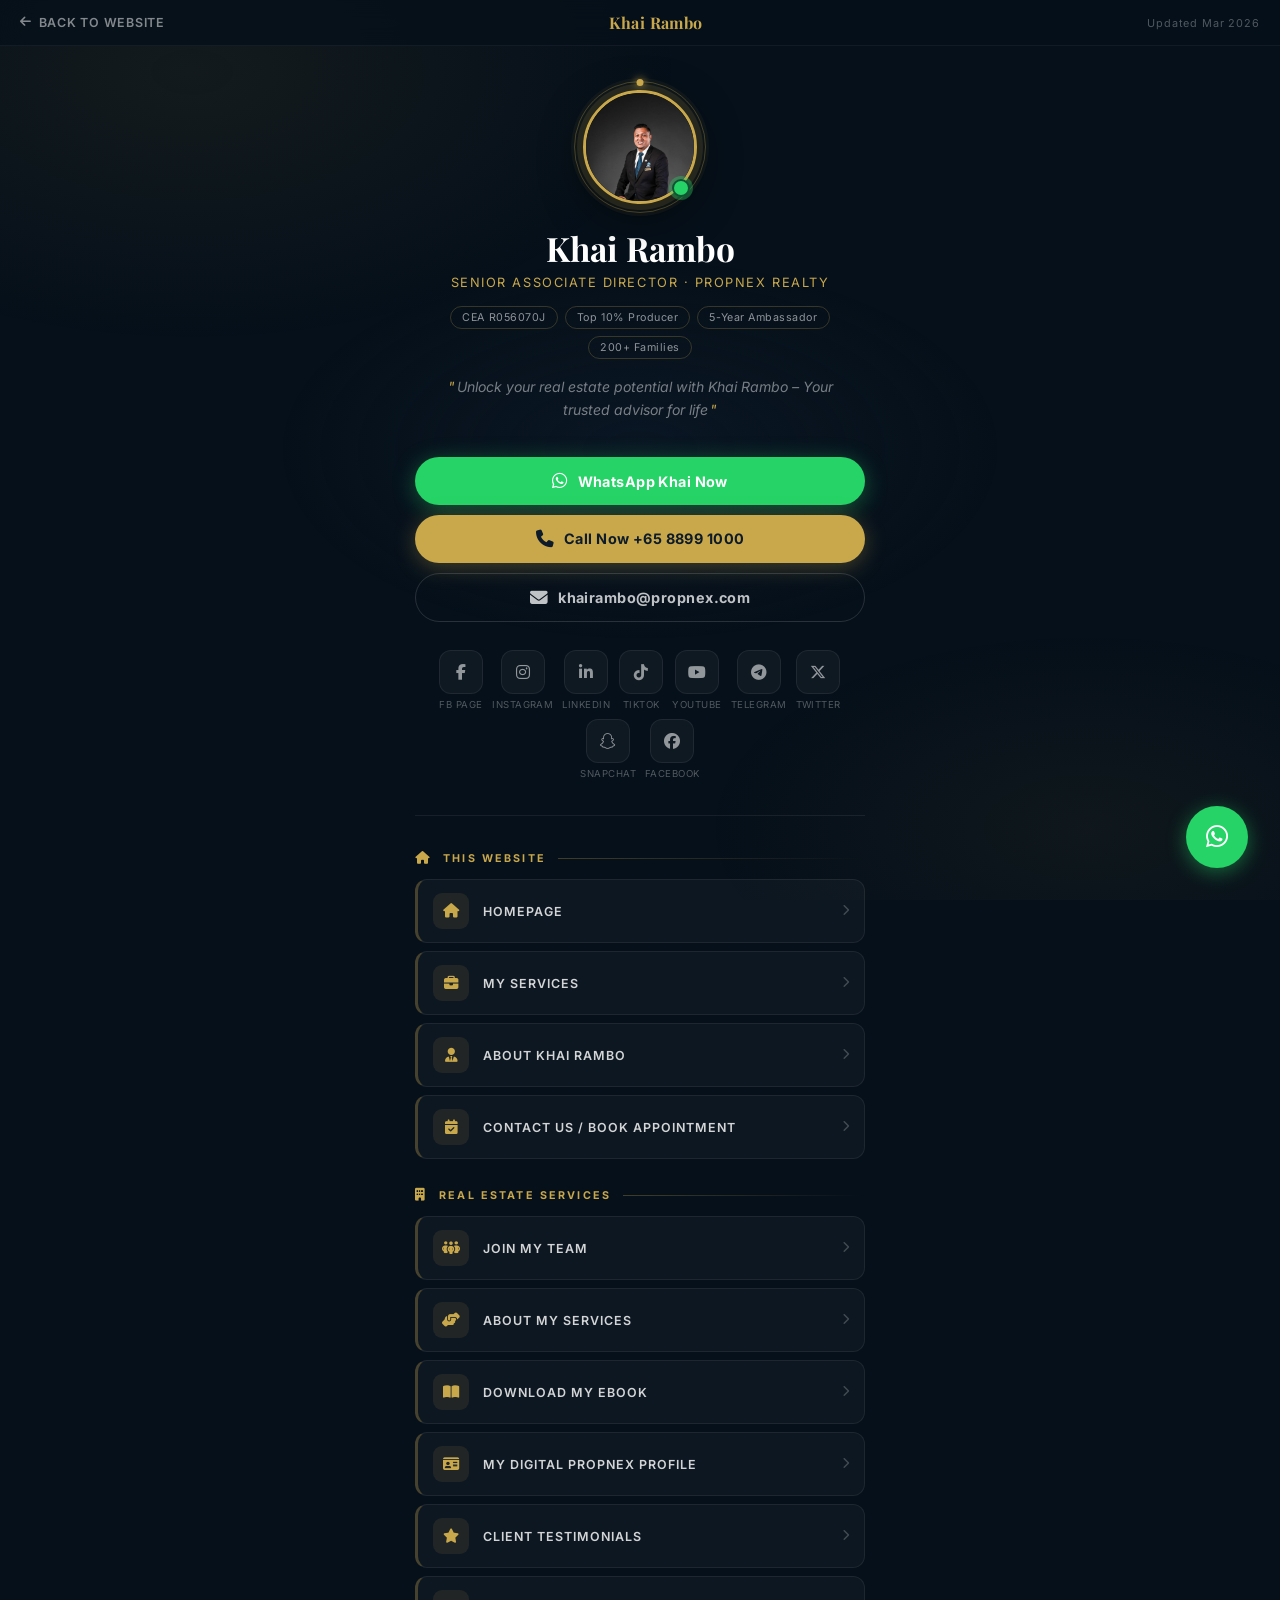
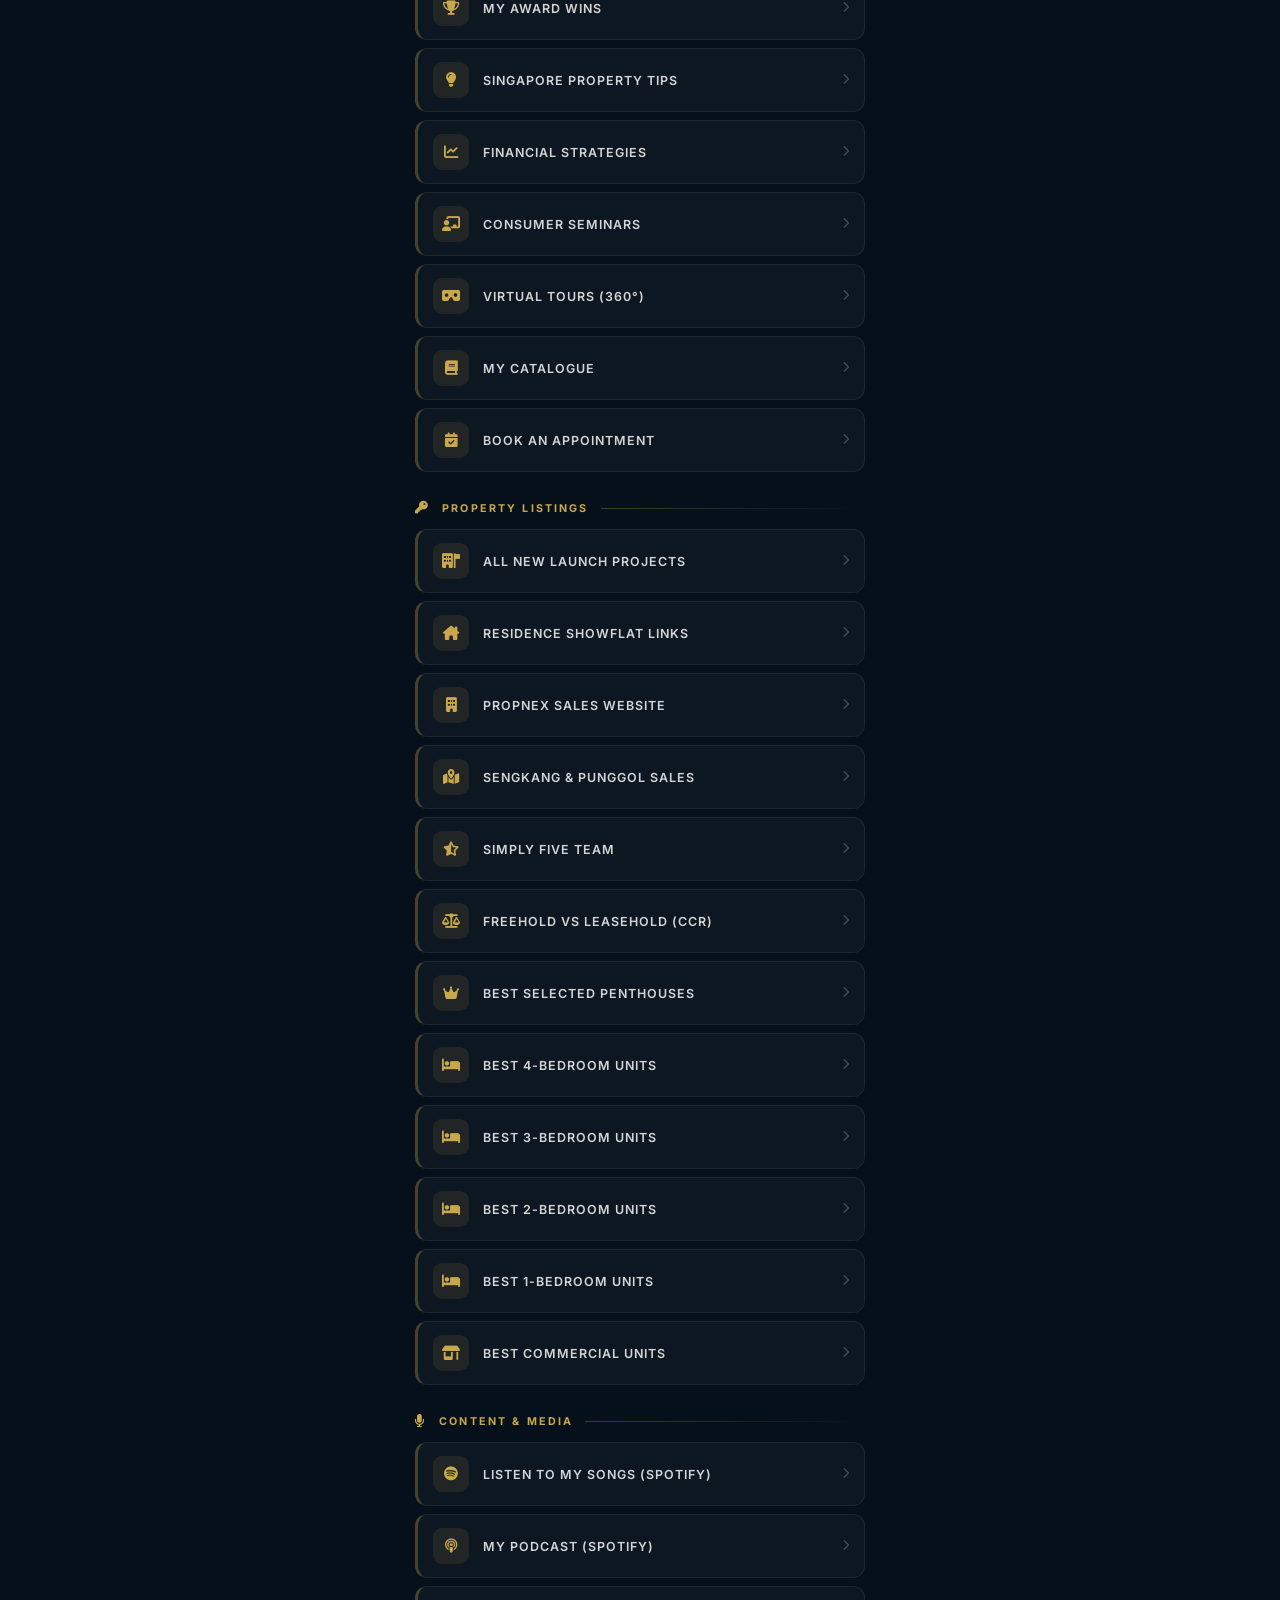
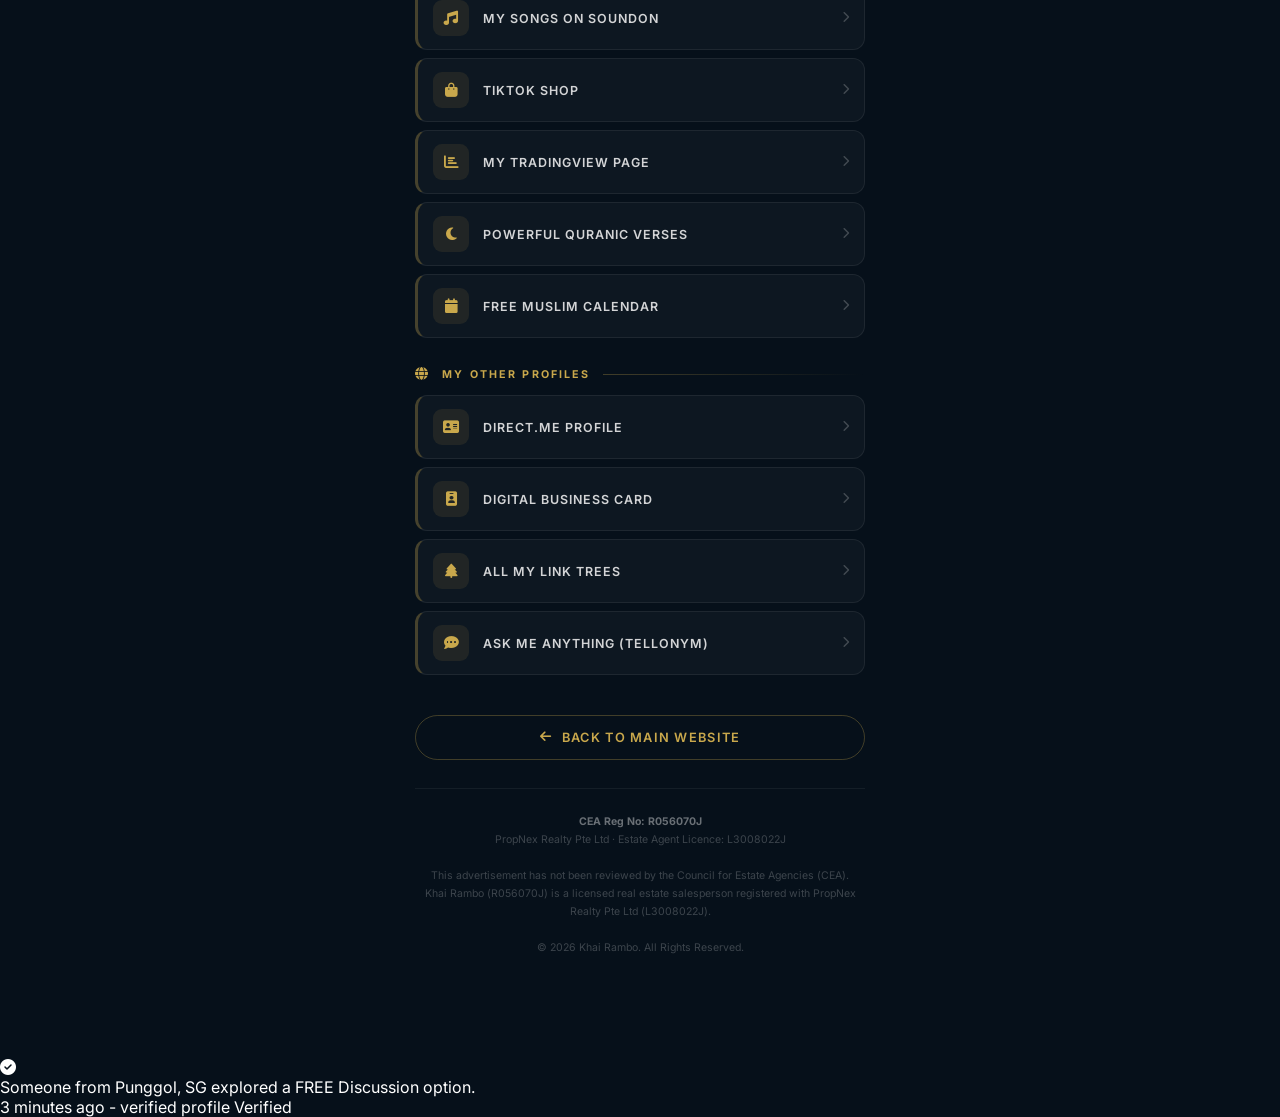
<file: links.html>
<!DOCTYPE html>
<html lang="en">
<head>
  <meta charset="UTF-8">
  <meta name="viewport" content="width=device-width, initial-scale=1.0">
  <meta name="description" content="All links for Khai Rambo — Singapore's award-winning real estate agent, Senior Associate Director at PropNex Realty.">
  <meta property="og:title" content="Khai Rambo | My Links">
  <meta property="og:description" content="Real estate services, property listings, social media and more.">
  <meta property="og:image" content="images/khai-profile.jpg">
  <title>My Links | Khai Rambo</title>
  <link rel="preconnect" href="https://fonts.googleapis.com">
  <link rel="preconnect" href="https://fonts.gstatic.com" crossorigin>
  <link href="https://fonts.googleapis.com/css2?family=Playfair+Display:wght@700;800&family=Inter:wght@400;500;600;700&display=swap" rel="stylesheet">
  <link rel="stylesheet" href="https://cdnjs.cloudflare.com/ajax/libs/font-awesome/6.5.0/css/all.min.css">
  <style>
    :root {
      --navy:       #0d1b2a;
      --navy-deep:  #06101a;
      --gold:       #c9a84c;
      --gold-light: #e5c97a;
      --font-serif: 'Playfair Display', Georgia, serif;
      --font-sans:  'Inter', sans-serif;
    }
    *, *::before, *::after { box-sizing: border-box; margin: 0; padding: 0; }

    body {
      font-family: var(--font-sans);
      background: var(--navy-deep);
      min-height: 100vh;
      color: #fff;
      overflow-x: hidden;
    }
    a { text-decoration: none; }

    /* ═══════════════════════════════════
       ANIMATED BACKGROUND
    ═══════════════════════════════════ */
    .lt-bg {
      position: fixed;
      inset: 0;
      z-index: 0;
      pointer-events: none;
      overflow: hidden;
    }
    .lt-bg::before {
      content: '';
      position: absolute;
      inset: 0;
      background:
        radial-gradient(ellipse 70% 55% at 15% 8%,  rgba(201,168,76,.07) 0%, transparent 55%),
        radial-gradient(ellipse 55% 40% at 85% 92%, rgba(201,168,76,.05) 0%, transparent 55%),
        radial-gradient(ellipse 40% 30% at 50% 50%, rgba(13,27,42,.60)   0%, transparent 70%);
    }
    /* Floating light particles */
    .lt-particle {
      position: absolute;
      width: 2px;
      height: 2px;
      border-radius: 50%;
      background: var(--gold);
      opacity: 0;
      animation: lt-rise linear infinite;
    }
    @keyframes lt-rise {
      0%   { opacity: 0;   transform: translateY(0)   translateX(0); }
      15%  { opacity: .55; }
      85%  { opacity: .25; }
      100% { opacity: 0;   transform: translateY(-70vh) translateX(15px); }
    }

    /* ═══════════════════════════════════
       STICKY BACK BAR
    ═══════════════════════════════════ */
    .lt-back-bar {
      position: sticky;
      top: 0;
      z-index: 100;
      padding: 12px 20px;
      background: rgba(6,16,26,.82);
      backdrop-filter: blur(16px);
      -webkit-backdrop-filter: blur(16px);
      border-bottom: 1px solid rgba(255,255,255,.05);
      display: flex;
      align-items: center;
      justify-content: space-between;
    }
    .lt-back-link {
      display: inline-flex;
      align-items: center;
      gap: 7px;
      font-size: .78rem;
      font-weight: 600;
      color: rgba(255,255,255,.5);
      letter-spacing: .06em;
      text-transform: uppercase;
      transition: color .2s;
    }
    .lt-back-link:hover { color: var(--gold); }
    .lt-back-bar-logo {
      font-family: var(--font-serif);
      font-size: 1rem;
      font-weight: 700;
      color: var(--gold);
      letter-spacing: .03em;
    }
    .lt-updated-badge {
      font-size: .68rem;
      color: rgba(255,255,255,.3);
      letter-spacing: .08em;
    }

    /* ═══════════════════════════════════
       WRAPPER
    ═══════════════════════════════════ */
    .lt-wrap {
      position: relative;
      z-index: 1;
      max-width: 490px;
      margin: 0 auto;
      padding: 44px 20px 100px;
    }

    /* ═══════════════════════════════════
       PROFILE
    ═══════════════════════════════════ */
    .lt-profile {
      text-align: center;
      margin-bottom: 36px;
    }
    .lt-avatar-wrap {
      position: relative;
      display: inline-block;
      margin-bottom: 22px;
    }
    .lt-avatar {
      width: 114px;
      height: 114px;
      border-radius: 50%;
      object-fit: cover;
      object-position: top center;
      border: 3px solid var(--gold);
      box-shadow:
        0 0 0 6px rgba(201,168,76,.12),
        0 0 0 12px rgba(201,168,76,.05),
        0 12px 40px rgba(0,0,0,.6);
      display: block;
    }
    /* Animated gold ring */
    .lt-avatar-ring {
      position: absolute;
      inset: -9px;
      border-radius: 50%;
      border: 1.5px solid rgba(201,168,76,.3);
      animation: ring-spin 12s linear infinite;
    }
    .lt-avatar-ring::before {
      content: '';
      position: absolute;
      top: -3px;
      left: 50%;
      transform: translateX(-50%);
      width: 7px;
      height: 7px;
      border-radius: 50%;
      background: var(--gold);
      box-shadow: 0 0 8px var(--gold);
    }
    @keyframes ring-spin {
      from { transform: rotate(0deg); }
      to   { transform: rotate(360deg); }
    }
    /* Online indicator */
    .lt-online-dot {
      position: absolute;
      bottom: 7px;
      right: 7px;
      width: 18px;
      height: 18px;
      border-radius: 50%;
      background: #25D366;
      border: 2.5px solid var(--navy-deep);
      z-index: 2;
    }
    .lt-online-dot::before {
      content: '';
      position: absolute;
      inset: -5px;
      border-radius: 50%;
      background: rgba(37,211,102,.35);
      animation: lt-pulse 2.2s ease-in-out infinite;
    }
    @keyframes lt-pulse {
      0%, 100% { transform: scale(1);   opacity: 1;  }
      50%       { transform: scale(1.7); opacity: 0;  }
    }

    .lt-name {
      font-family: var(--font-serif);
      font-size: 2.1rem;
      font-weight: 700;
      color: #fff;
      line-height: 1.1;
      margin-bottom: 8px;
    }
    .lt-role {
      font-size: .8rem;
      color: var(--gold);
      text-transform: uppercase;
      letter-spacing: .12em;
      margin-bottom: 16px;
    }
    .lt-badges {
      display: flex;
      justify-content: center;
      gap: 7px;
      flex-wrap: wrap;
      margin-bottom: 16px;
    }
    .lt-badge {
      padding: 4px 11px;
      border: 1px solid rgba(201,168,76,.25);
      border-radius: 50px;
      font-size: .67rem;
      color: rgba(255,255,255,.55);
      letter-spacing: .05em;
    }
    .lt-tagline {
      font-style: italic;
      font-size: .88rem;
      color: rgba(255,255,255,.45);
      line-height: 1.65;
      padding: 0 10px;
      position: relative;
    }
    .lt-tagline::before { content: '"'; margin-right: 2px; color: var(--gold); }
    .lt-tagline::after  { content: '"'; margin-left: 2px;  color: var(--gold); }

    /* ═══════════════════════════════════
       PRIMARY CTA BUTTONS
    ═══════════════════════════════════ */
    .lt-cta-group {
      display: flex;
      flex-direction: column;
      gap: 10px;
      margin-bottom: 28px;
    }
    .lt-cta {
      display: flex;
      align-items: center;
      justify-content: center;
      gap: 10px;
      padding: 15px 20px;
      border-radius: 50px;
      font-size: .9rem;
      font-weight: 700;
      letter-spacing: .03em;
      transition: transform .2s, box-shadow .2s, opacity .2s;
    }
    .lt-cta:hover { transform: translateY(-2px); opacity: .92; }
    .lt-cta i { font-size: 1.1rem; }
    .lt-cta-wa   { background: #25D366; color: #fff; box-shadow: 0 4px 22px rgba(37,211,102,.38); }
    .lt-cta-wa:hover { box-shadow: 0 8px 32px rgba(37,211,102,.52); }
    .lt-cta-call { background: var(--gold); color: var(--navy); box-shadow: 0 4px 22px rgba(201,168,76,.32); }
    .lt-cta-call:hover { box-shadow: 0 8px 32px rgba(201,168,76,.48); }
    .lt-cta-email {
      background: transparent;
      color: rgba(255,255,255,.75);
      border: 1px solid rgba(255,255,255,.14);
    }
    .lt-cta-email:hover { background: rgba(255,255,255,.05); border-color: rgba(255,255,255,.3); }

    /* ═══════════════════════════════════
       SOCIAL ICONS
    ═══════════════════════════════════ */
    .lt-socials {
      display: flex;
      justify-content: center;
      gap: 9px;
      flex-wrap: wrap;
      margin-bottom: 36px;
      padding-bottom: 36px;
      border-bottom: 1px solid rgba(255,255,255,.07);
    }
    .lt-social {
      width: 44px;
      height: 44px;
      border-radius: 12px;
      background: rgba(255,255,255,.04);
      border: 1px solid rgba(255,255,255,.07);
      display: flex;
      align-items: center;
      justify-content: center;
      color: rgba(255,255,255,.55);
      font-size: 1rem;
      transition: all .22s;
    }
    .lt-social:hover {
      background: var(--gold);
      border-color: var(--gold);
      color: var(--navy);
      transform: translateY(-4px);
      box-shadow: 0 6px 16px rgba(201,168,76,.35);
    }
    .lt-social-label {
      font-size: .6rem;
      text-align: center;
      color: rgba(255,255,255,.3);
      margin-top: 5px;
      text-transform: uppercase;
      letter-spacing: .05em;
    }
    .lt-social-item {
      display: flex;
      flex-direction: column;
      align-items: center;
    }

    /* ═══════════════════════════════════
       SECTIONS
    ═══════════════════════════════════ */
    .lt-section { margin-bottom: 30px; }
    .lt-section-title {
      font-size: .67rem;
      text-transform: uppercase;
      letter-spacing: .2em;
      color: var(--gold);
      font-weight: 700;
      margin-bottom: 14px;
      display: flex;
      align-items: center;
      gap: 12px;
    }
    .lt-section-title::after {
      content: '';
      flex: 1;
      height: 1px;
      background: linear-gradient(to right, rgba(201,168,76,.3), transparent);
    }
    .lt-section-title i { font-size: .8rem; }

    /* ═══════════════════════════════════
       LINK BUTTONS
    ═══════════════════════════════════ */
    .lt-links { display: flex; flex-direction: column; gap: 8px; }
    .lt-link {
      display: flex;
      align-items: center;
      gap: 14px;
      padding: 13px 15px;
      background: rgba(255,255,255,.03);
      border: 1px solid rgba(255,255,255,.07);
      border-left: 3px solid rgba(201,168,76,.3);
      border-radius: 12px;
      color: #fff;
      transition: all .22s;
    }
    .lt-link:hover {
      background: rgba(201,168,76,.07);
      border-left-color: var(--gold);
      border-color: rgba(201,168,76,.2);
      transform: translateX(5px);
    }
    .lt-link-icon {
      width: 36px;
      height: 36px;
      border-radius: 9px;
      background: rgba(201,168,76,.1);
      display: flex;
      align-items: center;
      justify-content: center;
      color: var(--gold);
      font-size: .9rem;
      flex-shrink: 0;
      transition: all .22s;
    }
    .lt-link:hover .lt-link-icon {
      background: var(--gold);
      color: var(--navy);
    }
    .lt-link-label {
      flex: 1;
      font-size: .78rem;
      font-weight: 600;
      text-transform: uppercase;
      letter-spacing: .08em;
      color: rgba(255,255,255,.82);
    }
    .lt-link-arrow {
      font-size: .72rem;
      color: rgba(255,255,255,.22);
      transition: transform .2s, color .2s;
      flex-shrink: 0;
    }
    .lt-link:hover .lt-link-arrow { transform: translateX(4px); color: var(--gold); }

    /* ═══════════════════════════════════
       BACK HOME  &  DISCLAIMER
    ═══════════════════════════════════ */
    .lt-home-btn {
      display: flex;
      align-items: center;
      justify-content: center;
      gap: 10px;
      padding: 14px 28px;
      border: 1px solid rgba(201,168,76,.3);
      border-radius: 50px;
      color: var(--gold);
      font-size: .8rem;
      font-weight: 600;
      letter-spacing: .1em;
      text-transform: uppercase;
      margin: 40px 0 28px;
      transition: all .22s;
    }
    .lt-home-btn:hover {
      background: rgba(201,168,76,.08);
      border-color: var(--gold);
      transform: translateY(-2px);
    }
    .lt-disclaimer {
      text-align: center;
      font-size: .66rem;
      color: rgba(255,255,255,.22);
      line-height: 1.7;
      padding-top: 24px;
      border-top: 1px solid rgba(255,255,255,.06);
    }

    /* ═══════════════════════════════════
       WHATSAPP FORM WIDGET (shared)
    ═══════════════════════════════════ */
    @keyframes lt-float { 0%,100%{transform:translateY(0)} 50%{transform:translateY(-6px)} }
    @keyframes lt-wa-pulse { 0%{box-shadow:0 0 0 0 rgba(37,211,102,.5)} 70%{box-shadow:0 0 0 12px rgba(37,211,102,0)} 100%{box-shadow:0 0 0 0 rgba(37,211,102,0)} }
    .wa-widget { position:fixed; bottom:32px; right:32px; z-index:9000; display:flex; flex-direction:column; align-items:flex-end; }
    .wa-widget-btn { width:62px; height:62px; border-radius:50%; background:#25D366; border:none; cursor:pointer; display:flex; align-items:center; justify-content:center; color:#fff; font-size:1.6rem; box-shadow:0 4px 20px rgba(37,211,102,.45); transition:background .25s,transform .25s; animation:lt-float 3s ease-in-out infinite,lt-wa-pulse 2.5s ease-in-out infinite; flex-shrink:0; }
    .wa-widget-btn:hover { background:#1fba57; transform:scale(1.08); animation:none; box-shadow:0 8px 28px rgba(37,211,102,.6); }
    .wa-icon-close { display:none; }
    .wa-widget.open .wa-icon-open { display:none; }
    .wa-widget.open .wa-icon-close { display:block; }
    .wa-widget.open .wa-widget-btn { background:var(--navy); animation:none; box-shadow:0 4px 16px rgba(0,0,0,.3); }
    .wa-widget-panel { position:absolute; bottom:76px; right:0; width:360px; background:#fff; border-radius:18px; box-shadow:0 12px 48px rgba(0,0,0,.18),0 2px 8px rgba(0,0,0,.08); overflow:hidden; opacity:0; transform:translateY(16px) scale(.97); pointer-events:none; transition:opacity .28s ease,transform .28s ease; transform-origin:bottom right; }
    .wa-widget.open .wa-widget-panel { opacity:1; transform:translateY(0) scale(1); pointer-events:all; }
    .wa-widget-header { background:linear-gradient(135deg,#25D366,#1aad54); padding:18px 20px; display:flex; align-items:center; justify-content:space-between; }
    .wa-widget-header-left { display:flex; align-items:center; gap:13px; }
    .wa-widget-avatar { position:relative; width:46px; height:46px; border-radius:50%; overflow:hidden; border:2px solid rgba(255,255,255,.7); flex-shrink:0; }
    .wa-widget-avatar img { width:100%; height:100%; object-fit:cover; object-position:top center; }
    .wa-online-dot { position:absolute; bottom:1px; right:1px; width:11px; height:11px; border-radius:50%; background:#fff; border:2px solid #25D366; }
    .wa-widget-name { color:#fff; font-weight:700; font-size:.92rem; line-height:1.2; }
    .wa-widget-role { color:rgba(255,255,255,.8); font-size:.72rem; margin-top:1px; }
    .wa-widget-header-icon { color:rgba(255,255,255,.55); font-size:1.7rem; }
    .wa-widget-body { padding:18px 20px 20px; max-height:500px; overflow-y:auto; overscroll-behavior:contain; font-family:var(--font-sans); }
    .wa-widget-body::-webkit-scrollbar { width:4px; } .wa-widget-body::-webkit-scrollbar-thumb { background:#ddd; border-radius:4px; }
    .wa-widget-intro { font-size:.82rem; color:#666; margin-bottom:16px; line-height:1.6; padding:10px 12px; background:#f0fdf4; border-left:3px solid #25D366; border-radius:0 6px 6px 0; }
    .wa-form-group { margin-bottom:11px; }
    .wa-form-group>label { display:block; font-size:.75rem; font-weight:600; color:#333; margin-bottom:5px; letter-spacing:.02em; }
    .wa-req { color:#e53e3e; } .wa-optional { color:#999; font-weight:400; }
    .wa-form-group input,.wa-form-group select,.wa-form-group textarea { width:100%; padding:8px 11px; border:1.5px solid #e2e8f0; border-radius:8px; font-size:.83rem; font-family:var(--font-sans); color:#222; background:#fafafa; transition:border-color .2s,background .2s; box-sizing:border-box; }
    .wa-form-group input:focus,.wa-form-group select:focus,.wa-form-group textarea:focus { outline:none; border-color:#25D366; background:#fff; }
    .wa-form-group textarea { resize:vertical; min-height:68px; line-height:1.5; }
    .wa-phone-wrap { display:flex; border:1.5px solid #e2e8f0; border-radius:8px; overflow:hidden; background:#fafafa; transition:border-color .2s; }
    .wa-phone-wrap:focus-within { border-color:#25D366; }
    .wa-phone-prefix { padding:8px 10px; font-size:.83rem; font-weight:600; color:#555; background:#edf2f7; border-right:1.5px solid #e2e8f0; white-space:nowrap; display:flex; align-items:center; }
    .wa-phone-wrap input { border:none; border-radius:0; background:transparent; flex:1; min-width:0; }
    .wa-phone-wrap input:focus { background:transparent; }
    .wa-file-label { display:flex; align-items:center; justify-content:center; gap:8px; border:1.5px dashed #cbd5e0; border-radius:8px; padding:10px; text-align:center; font-size:.8rem; color:#718096; cursor:pointer; transition:border-color .2s,color .2s; }
    .wa-file-label:hover { border-color:#25D366; color:#25D366; }
    .wa-file-input { display:none; }
    .wa-file-name { display:block; font-size:.75rem; color:#25D366; margin-top:5px; font-weight:600; }
    .wa-submit-btn { width:100%; background:#25D366; color:#fff; border:none; border-radius:8px; padding:12px 16px; font-size:.88rem; font-weight:700; font-family:var(--font-sans); cursor:pointer; display:flex; align-items:center; justify-content:center; gap:8px; transition:background .2s,transform .15s; margin-top:6px; }
    .wa-submit-btn:hover { background:#1aad54; transform:translateY(-1px); }
    .wa-error-msg { display:none; font-size:.78rem; color:#e53e3e; margin-top:8px; text-align:center; background:#fff5f5; border:1px solid #fed7d7; border-radius:6px; padding:7px 10px; }
    @media (max-width:480px) { .wa-widget { bottom:20px; right:16px; } .wa-widget-panel { width:calc(100vw - 32px); right:-16px; } }
  </style>
</head>
<body>

  <!-- Ambient particles background -->
  <div class="lt-bg">
    <div class="lt-particle" style="left:8%;  animation-duration:12s; animation-delay:0s;   width:3px; height:3px;"></div>
    <div class="lt-particle" style="left:22%; animation-duration:17s; animation-delay:3s;"></div>
    <div class="lt-particle" style="left:37%; animation-duration:14s; animation-delay:6s;   width:3px; height:3px;"></div>
    <div class="lt-particle" style="left:53%; animation-duration:19s; animation-delay:1s;"></div>
    <div class="lt-particle" style="left:65%; animation-duration:11s; animation-delay:8s;   width:3px; height:3px;"></div>
    <div class="lt-particle" style="left:76%; animation-duration:16s; animation-delay:4s;"></div>
    <div class="lt-particle" style="left:88%; animation-duration:13s; animation-delay:7s;   width:3px; height:3px;"></div>
    <div class="lt-particle" style="left:14%; animation-duration:20s; animation-delay:10s;"></div>
    <div class="lt-particle" style="left:45%; animation-duration:15s; animation-delay:2s;   width:3px; height:3px;"></div>
    <div class="lt-particle" style="left:92%; animation-duration:18s; animation-delay:9s;"></div>
    <div class="lt-particle" style="left:30%; animation-duration:22s; animation-delay:5s;   width:2px; height:2px;"></div>
    <div class="lt-particle" style="left:70%; animation-duration:10s; animation-delay:11s;  width:2px; height:2px;"></div>
  </div>

  <!-- ── Sticky top bar ── -->
  <div class="lt-back-bar">
    <a href="index.html" class="lt-back-link">
      <i class="fa-solid fa-arrow-left"></i> Back to Website
    </a>
    <div class="lt-back-bar-logo">Khai Rambo</div>
    <div class="lt-updated-badge">Updated Mar 2026</div>
  </div>

  <!-- ── Main content ── -->
  <div class="lt-wrap">

    <!-- PROFILE -->
    <div class="lt-profile">
      <div class="lt-avatar-wrap">
        <div class="lt-avatar-ring"></div>
        <img class="lt-avatar"
             src="images/khai-profile.jpg">
        <span class="lt-online-dot"></span>
      </div>
      <div class="lt-name">Khai Rambo</div>
      <div class="lt-role">Senior Associate Director · PropNex Realty</div>
      <div class="lt-badges">
        <span class="lt-badge">CEA R056070J</span>
        <span class="lt-badge">Top 10% Producer</span>
        <span class="lt-badge">5-Year Ambassador</span>
        <span class="lt-badge">200+ Families</span>
      </div>
      <p class="lt-tagline">Unlock your real estate potential with Khai Rambo – Your trusted advisor for life</p>
    </div>

    <!-- PRIMARY CTA BUTTONS -->
    <div class="lt-cta-group">
      <a href="https://api.whatsapp.com/send?phone=6588991000&text=Hi%20Khai%2C%20I%27d%20like%20to%20know%20more%20about%20your%20services." target="_blank" class="lt-cta lt-cta-wa">
        <i class="fa-brands fa-whatsapp"></i> WhatsApp Khai Now
      </a>
      <a href="tel:6588991000" class="lt-cta lt-cta-call">
        <i class="fa-solid fa-phone"></i> Call Now +65 8899 1000
      </a>
      <a href="mailto:khairambo@propnex.com" class="lt-cta lt-cta-email">
        <i class="fa-solid fa-envelope"></i> khairambo@propnex.com
      </a>
    </div>

    <!-- SOCIAL ICONS -->
    <div class="lt-socials">
      <div class="lt-social-item">
        <a href="https://www.facebook.com/khairambo.realestate" target="_blank" class="lt-social" title="Facebook Page"><i class="fa-brands fa-facebook-f"></i></a>
        <div class="lt-social-label">FB Page</div>
      </div>
      <div class="lt-social-item">
        <a href="https://www.instagram.com/khairambo.propnex/" target="_blank" class="lt-social" title="Instagram"><i class="fa-brands fa-instagram"></i></a>
        <div class="lt-social-label">Instagram</div>
      </div>
      <div class="lt-social-item">
        <a href="https://sg.linkedin.com/in/khairambo" target="_blank" class="lt-social" title="LinkedIn"><i class="fa-brands fa-linkedin-in"></i></a>
        <div class="lt-social-label">LinkedIn</div>
      </div>
      <div class="lt-social-item">
        <a href="https://www.tiktok.com/@khairambo" target="_blank" class="lt-social" title="TikTok"><i class="fa-brands fa-tiktok"></i></a>
        <div class="lt-social-label">TikTok</div>
      </div>
      <div class="lt-social-item">
        <a href="https://www.youtube.com/channel/UCHdvta7bM2e9-GXJw6IIIeg" target="_blank" class="lt-social" title="YouTube"><i class="fa-brands fa-youtube"></i></a>
        <div class="lt-social-label">YouTube</div>
      </div>
      <div class="lt-social-item">
        <a href="https://t.me/KhaiRambo" target="_blank" class="lt-social" title="Telegram"><i class="fa-brands fa-telegram"></i></a>
        <div class="lt-social-label">Telegram</div>
      </div>
      <div class="lt-social-item">
        <a href="https://twitter.com/mdkhai25" target="_blank" class="lt-social" title="Twitter / X"><i class="fa-brands fa-x-twitter"></i></a>
        <div class="lt-social-label">Twitter</div>
      </div>
      <div class="lt-social-item">
        <a href="https://www.snapchat.com/add/khairambo" target="_blank" class="lt-social" title="Snapchat"><i class="fa-brands fa-snapchat"></i></a>
        <div class="lt-social-label">Snapchat</div>
      </div>
      <div class="lt-social-item">
        <a href="https://www.facebook.com/mdkhai" target="_blank" class="lt-social" title="Personal Facebook"><i class="fa-brands fa-facebook"></i></a>
        <div class="lt-social-label">Facebook</div>
      </div>
    </div>

    <!-- ─── SECTION: MY WEBSITE PAGES ─── -->
    <div class="lt-section">
      <div class="lt-section-title"><i class="fa-solid fa-house"></i> This Website</div>
      <div class="lt-links">
        <a href="index.html" class="lt-link">
          <div class="lt-link-icon"><i class="fa-solid fa-house"></i></div>
          <span class="lt-link-label">Homepage</span>
          <i class="fa-solid fa-chevron-right lt-link-arrow"></i>
        </a>
        <a href="services.html" class="lt-link">
          <div class="lt-link-icon"><i class="fa-solid fa-briefcase"></i></div>
          <span class="lt-link-label">My Services</span>
          <i class="fa-solid fa-chevron-right lt-link-arrow"></i>
        </a>
        <a href="about.html" class="lt-link">
          <div class="lt-link-icon"><i class="fa-solid fa-user-tie"></i></div>
          <span class="lt-link-label">About Khai Rambo</span>
          <i class="fa-solid fa-chevron-right lt-link-arrow"></i>
        </a>
        <a href="contact.html" class="lt-link">
          <div class="lt-link-icon"><i class="fa-solid fa-calendar-check"></i></div>
          <span class="lt-link-label">Contact Us / Book Appointment</span>
          <i class="fa-solid fa-chevron-right lt-link-arrow"></i>
        </a>
      </div>
    </div>

    <!-- ─── SECTION: REAL ESTATE SERVICES ─── -->
    <div class="lt-section">
      <div class="lt-section-title"><i class="fa-solid fa-building"></i> Real Estate Services</div>
      <div class="lt-links">
        <a href="https://www.khairambo.com/join-team-rambo/" target="_blank" class="lt-link">
          <div class="lt-link-icon"><i class="fa-solid fa-people-group"></i></div>
          <span class="lt-link-label">Join My Team</span>
          <i class="fa-solid fa-chevron-right lt-link-arrow"></i>
        </a>
        <a href="https://myservice.khairambo.com/" target="_blank" class="lt-link">
          <div class="lt-link-icon"><i class="fa-solid fa-handshake-angle"></i></div>
          <span class="lt-link-label">About My Services</span>
          <i class="fa-solid fa-chevron-right lt-link-arrow"></i>
        </a>
        <a href="https://myservice.khairambo.com/#contact" target="_blank" class="lt-link">
          <div class="lt-link-icon"><i class="fa-solid fa-book-open"></i></div>
          <span class="lt-link-label">Download My Ebook</span>
          <i class="fa-solid fa-chevron-right lt-link-arrow"></i>
        </a>
        <a href="https://profile.propnex.com/R056070J" target="_blank" class="lt-link">
          <div class="lt-link-icon"><i class="fa-solid fa-id-card"></i></div>
          <span class="lt-link-label">My Digital PropNex Profile</span>
          <i class="fa-solid fa-chevron-right lt-link-arrow"></i>
        </a>
        <a href="https://www.khairambo.com/testimonials/" target="_blank" class="lt-link">
          <div class="lt-link-icon"><i class="fa-solid fa-star"></i></div>
          <span class="lt-link-label">Client Testimonials</span>
          <i class="fa-solid fa-chevron-right lt-link-arrow"></i>
        </a>
        <a href="https://www.khairambo.com/award-winning-agent/" target="_blank" class="lt-link">
          <div class="lt-link-icon"><i class="fa-solid fa-trophy"></i></div>
          <span class="lt-link-label">My Award Wins</span>
          <i class="fa-solid fa-chevron-right lt-link-arrow"></i>
        </a>
        <a href="https://www.khairambo.com/property-tips" target="_blank" class="lt-link">
          <div class="lt-link-icon"><i class="fa-solid fa-lightbulb"></i></div>
          <span class="lt-link-label">Singapore Property Tips</span>
          <i class="fa-solid fa-chevron-right lt-link-arrow"></i>
        </a>
        <a href="https://www.khairambo.com/financial-strategies/" target="_blank" class="lt-link">
          <div class="lt-link-icon"><i class="fa-solid fa-chart-line"></i></div>
          <span class="lt-link-label">Financial Strategies</span>
          <i class="fa-solid fa-chevron-right lt-link-arrow"></i>
        </a>
        <a href="https://propnex.khairambo.com/" target="_blank" class="lt-link">
          <div class="lt-link-icon"><i class="fa-solid fa-chalkboard-user"></i></div>
          <span class="lt-link-label">Consumer Seminars</span>
          <i class="fa-solid fa-chevron-right lt-link-arrow"></i>
        </a>
        <a href="https://vr360.khairambo.com/wp-includes/index.php/index.html" target="_blank" class="lt-link">
          <div class="lt-link-icon"><i class="fa-solid fa-vr-cardboard"></i></div>
          <span class="lt-link-label">Virtual Tours (360°)</span>
          <i class="fa-solid fa-chevron-right lt-link-arrow"></i>
        </a>
        <a href="https://wa.me/c/6588991000" target="_blank" class="lt-link">
          <div class="lt-link-icon"><i class="fa-solid fa-book"></i></div>
          <span class="lt-link-label">My Catalogue</span>
          <i class="fa-solid fa-chevron-right lt-link-arrow"></i>
        </a>
        <a href="https://www.rambo-sg.com/view-showflat/" target="_blank" class="lt-link">
          <div class="lt-link-icon"><i class="fa-solid fa-calendar-check"></i></div>
          <span class="lt-link-label">Book an Appointment</span>
          <i class="fa-solid fa-chevron-right lt-link-arrow"></i>
        </a>
      </div>
    </div>

    <!-- ─── SECTION: PROPERTY LISTINGS ─── -->
    <div class="lt-section">
      <div class="lt-section-title"><i class="fa-solid fa-key"></i> Property Listings</div>
      <div class="lt-links">
        <a href="https://residenceshowflat.com/" target="_blank" class="lt-link">
          <div class="lt-link-icon"><i class="fa-solid fa-building-flag"></i></div>
          <span class="lt-link-label">All New Launch Projects</span>
          <i class="fa-solid fa-chevron-right lt-link-arrow"></i>
        </a>
        <a href="https://residenceshowflat.com/links" target="_blank" class="lt-link">
          <div class="lt-link-icon"><i class="fa-solid fa-house-chimney"></i></div>
          <span class="lt-link-label">Residence Showflat Links</span>
          <i class="fa-solid fa-chevron-right lt-link-arrow"></i>
        </a>
        <a href="http://www.projectsale.com.sg/" target="_blank" class="lt-link">
          <div class="lt-link-icon"><i class="fa-solid fa-building"></i></div>
          <span class="lt-link-label">PropNex Sales Website</span>
          <i class="fa-solid fa-chevron-right lt-link-arrow"></i>
        </a>
        <a href="https://sengkangtopunggol.com/" target="_blank" class="lt-link">
          <div class="lt-link-icon"><i class="fa-solid fa-map-location-dot"></i></div>
          <span class="lt-link-label">Sengkang &amp; Punggol Sales</span>
          <i class="fa-solid fa-chevron-right lt-link-arrow"></i>
        </a>
        <a href="https://www.simply5.sg/" target="_blank" class="lt-link">
          <div class="lt-link-icon"><i class="fa-solid fa-star-half-stroke"></i></div>
          <span class="lt-link-label">Simply Five Team</span>
          <i class="fa-solid fa-chevron-right lt-link-arrow"></i>
        </a>
        <a href="https://freehold.residenceshowflat.com/wp-includes/index.php/" target="_blank" class="lt-link">
          <div class="lt-link-icon"><i class="fa-solid fa-scale-balanced"></i></div>
          <span class="lt-link-label">Freehold vs Leasehold (CCR)</span>
          <i class="fa-solid fa-chevron-right lt-link-arrow"></i>
        </a>
        <a href="https://penthouses.residenceshowflat.com/wp-includes/index.php/index.html" target="_blank" class="lt-link">
          <div class="lt-link-icon"><i class="fa-solid fa-crown"></i></div>
          <span class="lt-link-label">Best Selected Penthouses</span>
          <i class="fa-solid fa-chevron-right lt-link-arrow"></i>
        </a>
        <a href="https://fourbedrooms.residenceshowflat.com/wp-includes/index.php/index.html" target="_blank" class="lt-link">
          <div class="lt-link-icon"><i class="fa-solid fa-bed"></i></div>
          <span class="lt-link-label">Best 4-Bedroom Units</span>
          <i class="fa-solid fa-chevron-right lt-link-arrow"></i>
        </a>
        <a href="https://threebedrooms.residenceshowflat.com/wp-includes/index.php/index.html" target="_blank" class="lt-link">
          <div class="lt-link-icon"><i class="fa-solid fa-bed"></i></div>
          <span class="lt-link-label">Best 3-Bedroom Units</span>
          <i class="fa-solid fa-chevron-right lt-link-arrow"></i>
        </a>
        <a href="https://twobedrooms.residenceshowflat.com/wp-includes/index.php/index.html" target="_blank" class="lt-link">
          <div class="lt-link-icon"><i class="fa-solid fa-bed"></i></div>
          <span class="lt-link-label">Best 2-Bedroom Units</span>
          <i class="fa-solid fa-chevron-right lt-link-arrow"></i>
        </a>
        <a href="https://onebedroom.residenceshowflat.com/wp-includes/index.php/index.html.html" target="_blank" class="lt-link">
          <div class="lt-link-icon"><i class="fa-solid fa-bed"></i></div>
          <span class="lt-link-label">Best 1-Bedroom Units</span>
          <i class="fa-solid fa-chevron-right lt-link-arrow"></i>
        </a>
        <a href="https://commercials.residenceshowflat.com/wp-includes/index.php/index.html" target="_blank" class="lt-link">
          <div class="lt-link-icon"><i class="fa-solid fa-shop"></i></div>
          <span class="lt-link-label">Best Commercial Units</span>
          <i class="fa-solid fa-chevron-right lt-link-arrow"></i>
        </a>
      </div>
    </div>

    <!-- ─── SECTION: CONTENT & MEDIA ─── -->
    <div class="lt-section">
      <div class="lt-section-title"><i class="fa-solid fa-microphone"></i> Content &amp; Media</div>
      <div class="lt-links">
        <a href="https://open.spotify.com/artist/0M9rZKpTm5jA2LymsptdUj" target="_blank" class="lt-link">
          <div class="lt-link-icon"><i class="fa-brands fa-spotify"></i></div>
          <span class="lt-link-label">Listen to My Songs (Spotify)</span>
          <i class="fa-solid fa-chevron-right lt-link-arrow"></i>
        </a>
        <a href="https://open.spotify.com/show/60w883Yw7lr4lKgOM9mUOj" target="_blank" class="lt-link">
          <div class="lt-link-icon"><i class="fa-solid fa-podcast"></i></div>
          <span class="lt-link-label">My Podcast (Spotify)</span>
          <i class="fa-solid fa-chevron-right lt-link-arrow"></i>
        </a>
        <a href="https://soundon.global/bio/khairambo" target="_blank" class="lt-link">
          <div class="lt-link-icon"><i class="fa-solid fa-music"></i></div>
          <span class="lt-link-label">My Songs on SoundOn</span>
          <i class="fa-solid fa-chevron-right lt-link-arrow"></i>
        </a>
        <a href="https://vt.tiktok.com/ZSRGPYo68/" target="_blank" class="lt-link">
          <div class="lt-link-icon"><i class="fa-solid fa-bag-shopping"></i></div>
          <span class="lt-link-label">TikTok Shop</span>
          <i class="fa-solid fa-chevron-right lt-link-arrow"></i>
        </a>
        <a href="https://www.tradingview.com/u/Khairambo/" target="_blank" class="lt-link">
          <div class="lt-link-icon"><i class="fa-solid fa-chart-bar"></i></div>
          <span class="lt-link-label">My TradingView Page</span>
          <i class="fa-solid fa-chevron-right lt-link-arrow"></i>
        </a>
        <a href="https://www.khairambo.com/powerful-verses-from-the-quran/" target="_blank" class="lt-link">
          <div class="lt-link-icon"><i class="fa-solid fa-moon"></i></div>
          <span class="lt-link-label">Powerful Quranic Verses</span>
          <i class="fa-solid fa-chevron-right lt-link-arrow"></i>
        </a>
        <a href="https://www.khairambo.com/muslim-calendar/" target="_blank" class="lt-link">
          <div class="lt-link-icon"><i class="fa-solid fa-calendar"></i></div>
          <span class="lt-link-label">Free Muslim Calendar</span>
          <i class="fa-solid fa-chevron-right lt-link-arrow"></i>
        </a>
      </div>
    </div>

    <!-- ─── SECTION: SOCIAL PROFILES ─── -->
    <div class="lt-section">
      <div class="lt-section-title"><i class="fa-solid fa-globe"></i> My Other Profiles</div>
      <div class="lt-links">
        <a href="https://direct.me/khairambo" target="_blank" class="lt-link">
          <div class="lt-link-icon"><i class="fa-solid fa-address-card"></i></div>
          <span class="lt-link-label">Direct.me Profile</span>
          <i class="fa-solid fa-chevron-right lt-link-arrow"></i>
        </a>
        <a href="https://evaunt.me/oM2IlM/KhaiRambo" target="_blank" class="lt-link">
          <div class="lt-link-icon"><i class="fa-solid fa-id-badge"></i></div>
          <span class="lt-link-label">Digital Business Card</span>
          <i class="fa-solid fa-chevron-right lt-link-arrow"></i>
        </a>
        <a href="https://the-propertyshowcase.com/mylinkstree/" target="_blank" class="lt-link">
          <div class="lt-link-icon"><i class="fa-solid fa-tree"></i></div>
          <span class="lt-link-label">All My Link Trees</span>
          <i class="fa-solid fa-chevron-right lt-link-arrow"></i>
        </a>
        <a href="https://tellonym.me/Khai.Rambo" target="_blank" class="lt-link">
          <div class="lt-link-icon"><i class="fa-solid fa-comment-dots"></i></div>
          <span class="lt-link-label">Ask Me Anything (Tellonym)</span>
          <i class="fa-solid fa-chevron-right lt-link-arrow"></i>
        </a>
      </div>
    </div>

    <!-- BACK TO HOME -->
    <a href="index.html" class="lt-home-btn">
      <i class="fa-solid fa-arrow-left"></i> Back to Main Website
    </a>

    <!-- DISCLAIMER -->
    <div class="lt-disclaimer">
      <strong style="color:rgba(255,255,255,.4);">CEA Reg No: R056070J</strong><br>
      PropNex Realty Pte Ltd · Estate Agent Licence: L3008022J<br><br>
      This advertisement has not been reviewed by the Council for Estate Agencies (CEA).<br>
      Khai Rambo (R056070J) is a licensed real estate salesperson registered with PropNex Realty Pte Ltd (L3008022J).<br><br>
      © 2026 Khai Rambo. All Rights Reserved.
    </div>

  </div><!-- end .lt-wrap -->

  <!-- ── WhatsApp Form Widget ── -->
  <div id="waWidget" class="wa-widget">
    <button class="wa-widget-btn" id="waWidgetBtn" aria-label="Open WhatsApp Form">
      <i class="fa-brands fa-whatsapp wa-icon-open"></i>
      <i class="fa-solid fa-xmark wa-icon-close"></i>
    </button>
    <div class="wa-widget-panel" id="waWidgetPanel">
      <div class="wa-widget-header">
        <div class="wa-widget-header-left">
          <div class="wa-widget-avatar">
            <img src="images/khai-profile.jpg" alt="Khai Rambo" loading="lazy">
            <span class="wa-online-dot"></span>
          </div>
          <div>
            <div class="wa-widget-name">Khai Rambo</div>
            <div class="wa-widget-role">Senior Associate Director · PropNex</div>
          </div>
        </div>
        <i class="fa-brands fa-whatsapp wa-widget-header-icon"></i>
      </div>
      <div class="wa-widget-body">
        <p class="wa-widget-intro">Hi! Fill in the form below and I'll personally get back to you on WhatsApp.</p>
        <form id="waForm" novalidate>
          <div class="wa-form-group">
            <label for="waName">Name <span class="wa-req">*</span></label>
            <input type="text" id="waName" placeholder="Your full name" autocomplete="name">
          </div>
          <div class="wa-form-group">
            <label for="waEmail">Email <span class="wa-req">*</span></label>
            <input type="email" id="waEmail" placeholder="your@email.com" autocomplete="email">
          </div>
          <div class="wa-form-group">
            <label for="waInquiry">Inquiry Type <span class="wa-req">*</span></label>
            <select id="waInquiry">
              <option value="" disabled selected>Select inquiry type</option>
              <option>Buying (HDB)</option>
              <option>Selling (HDB)</option>
              <option>Buying (Private / Condo)</option>
              <option>Selling (Private)</option>
              <option>HDB Upgrading</option>
              <option>Property Investment</option>
              <option>Rental Services</option>
              <option>Financial Planning</option>
              <option>General Enquiry</option>
            </select>
          </div>
          <div class="wa-form-group">
            <label for="waMobile">Mobile Number <span class="wa-optional">(Optional)</span></label>
            <div class="wa-phone-wrap">
              <span class="wa-phone-prefix">+65</span>
              <input type="tel" id="waMobile" placeholder="XXXX XXXX" autocomplete="tel">
            </div>
          </div>
          <div class="wa-form-group">
            <label for="waSubject">Subject <span class="wa-optional">(Optional)</span></label>
            <input type="text" id="waSubject" placeholder="e.g. Property Enquiry">
          </div>
          <div class="wa-form-group">
            <label for="waMessage">Message <span class="wa-req">*</span></label>
            <textarea id="waMessage" rows="3" placeholder="How can we help you?"></textarea>
          </div>
          <div class="wa-form-group">
            <label>Attach Document <span class="wa-optional">(Optional)</span></label>
            <label for="waFile" class="wa-file-label">
              <i class="fa-solid fa-paperclip"></i> Click to upload (Max 5MB)
            </label>
            <input type="file" id="waFile" class="wa-file-input" accept=".pdf,.doc,.docx,.jpg,.jpeg,.png">
            <span class="wa-file-name" id="waFileName"></span>
          </div>
          <button type="submit" class="wa-submit-btn">
            <i class="fa-brands fa-whatsapp"></i> Send via WhatsApp
          </button>
          <div class="wa-error-msg" id="waError"></div>
        </form>
      </div>
    </div>
  </div>

  <script src="js/main.js"></script>
</body>
</html>
</file>
